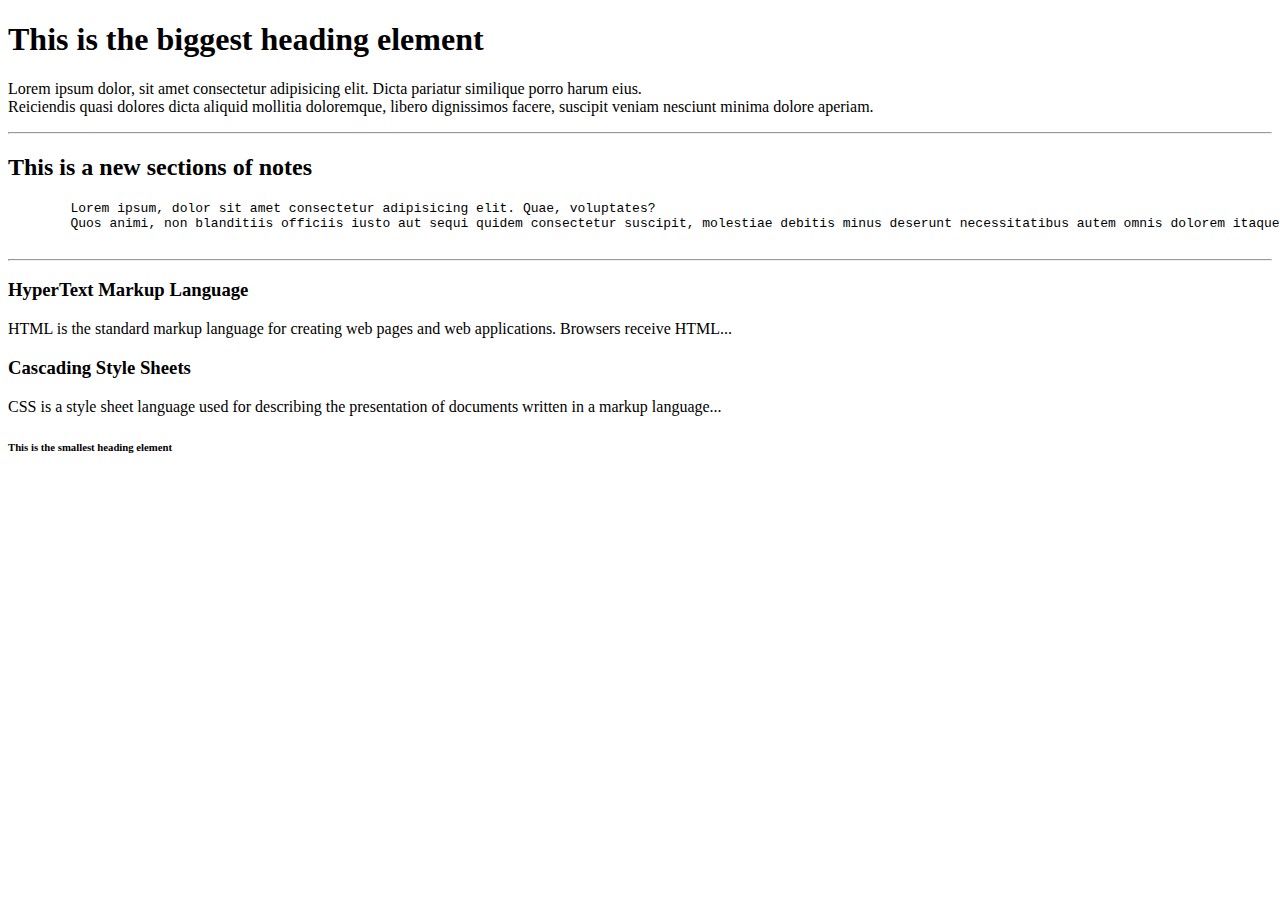
<file: module307-html/2024-02-08-html/index.html>
<!DOCTYPE html>
<html lang="en">
<head>
    <meta charset="UTF-8">
    <meta name="viewport" content="width=device-width, initial-scale=1.0">
    <title>HTML elements</title>
</head>
<body>
   <h1>This is the biggest heading element</h1> 

   <p>Lorem ipsum dolor, sit amet consectetur adipisicing elit. Dicta pariatur similique porro harum eius. <br/> 
    Reiciendis quasi dolores dicta aliquid mollitia doloremque, libero dignissimos facere, suscipit veniam nesciunt minima dolore aperiam.</p>
   <hr/>

    <h2>This is a new sections of notes</h2>
    <!-- This is how you make comments within your code-->
    <pre>
        Lorem ipsum, dolor sit amet consectetur adipisicing elit. Quae, voluptates? 
        Quos animi, non blanditiis officiis iusto aut sequi quidem consectetur suscipit, molestiae debitis minus deserunt necessitatibus autem omnis dolorem itaque?
    </pre>

    <hr/>
    <section>
        <h3>HyperText Markup Language</h3>
            <p>HTML is the standard markup language for creating web pages and web applications. Browsers receive HTML...</p>
        </section>

        <section>
            <h3>Cascading Style Sheets</h3>
            <p>CSS is a style sheet language used for describing the presentation of documents written in a markup language...</p>
    </section>



   <h6>This is the smallest heading element</h6>
</body>
</html>
</file>
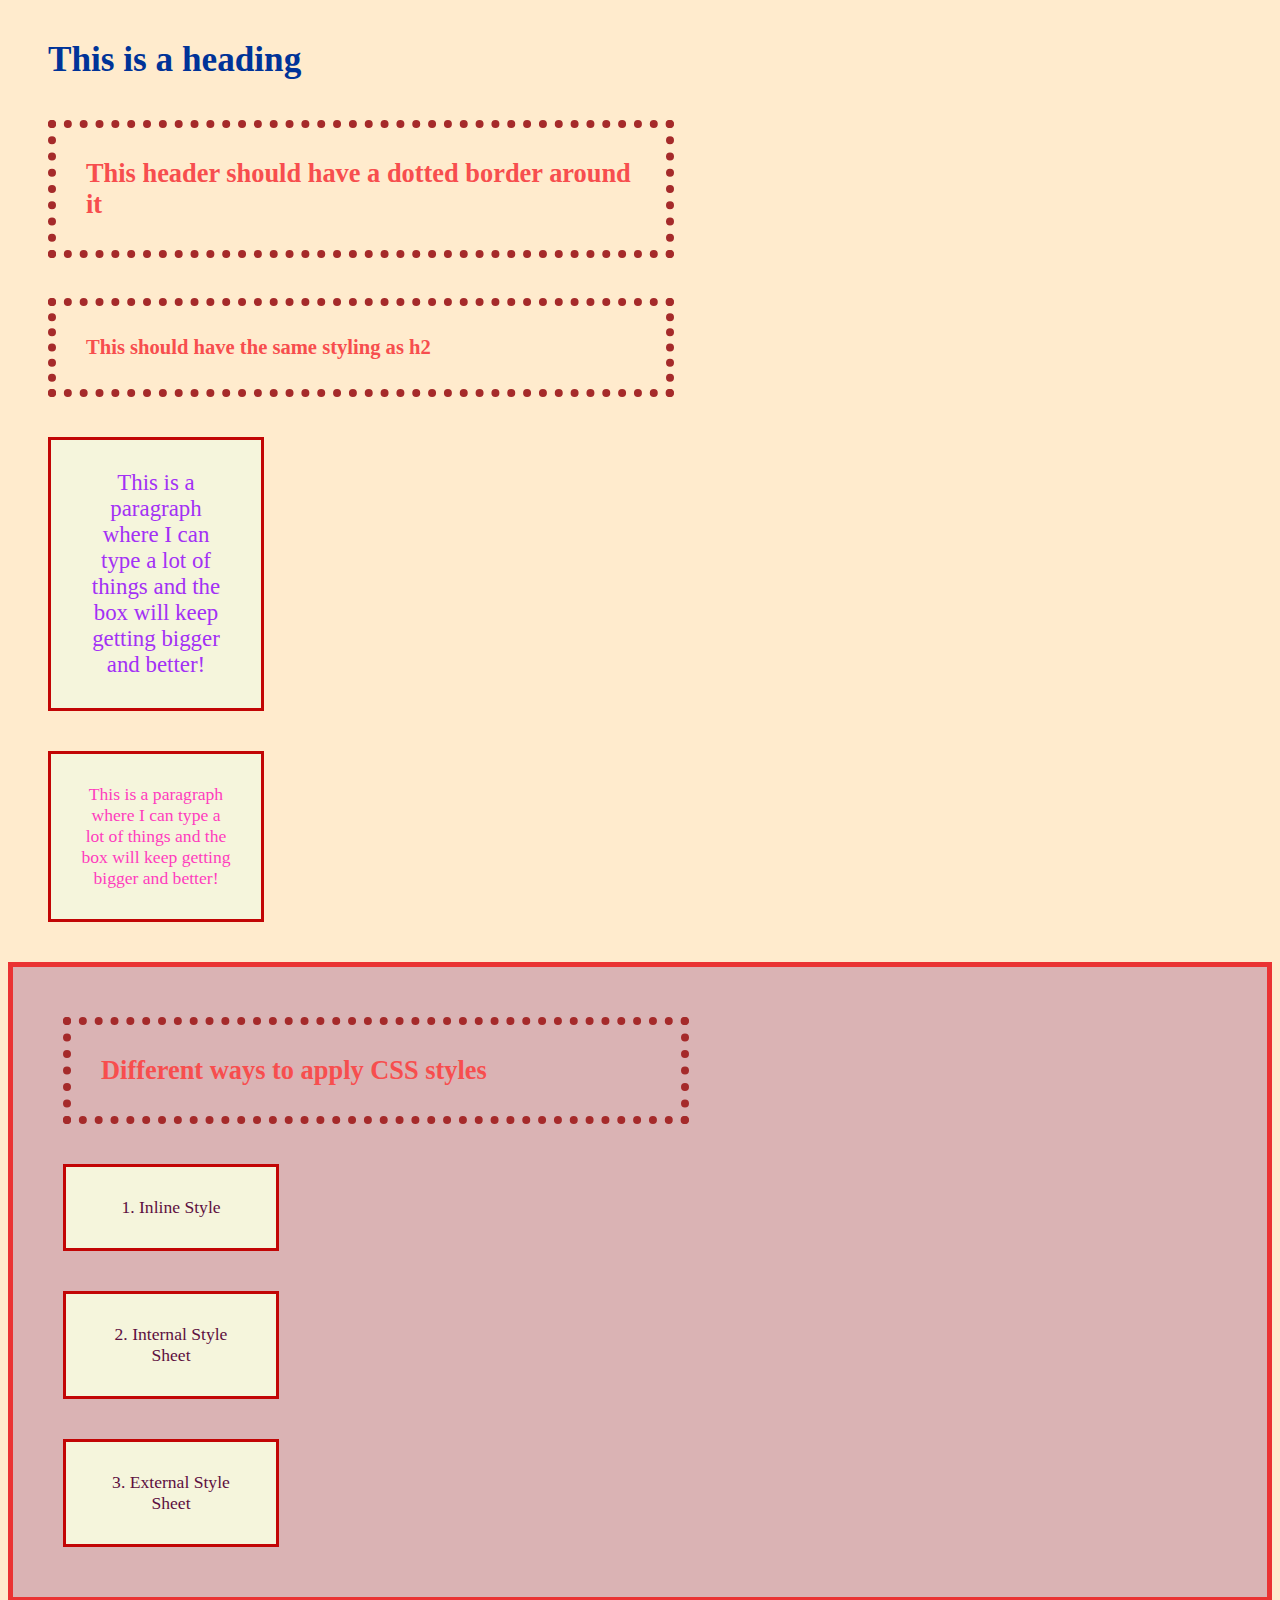
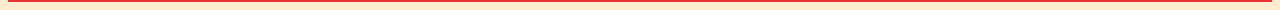
<file: module307-html/2024-02-09-html-css/index.html>
<!DOCTYPE html>
<html lang="en">
<head>
    <meta charset="UTF-8">
    <meta name="viewport" content="width=device-width, initial-scale=1.0">
    <link rel="stylesheet" href="./styles/style.css">
    <title>CSS Introduction</title>
    <style>
        /* NOTES HERE: */
        /* id = # , class = . */

        h2, h3 {
            color: rgb(247, 78, 78);
            border-width: 8px;
            border-style: dotted;
            border-color: brown;
            margin: 40px;
            width: 550px;
            padding: 30px;
        }

        p {
        color: rgb(163, 49, 245);
        background-color: beige;
        padding: 30px; 
        border: 3px solid rgb(194, 5, 5);
        margin: 40px;
        width: 150px;
        text-align: center;}
    </style>

</head>
<body>

    <h1>This is a heading</h1>
    <h2> This header should have a dotted border around it</h2>
    <h3>This should have the same styling as h2</h3>
    <p id="intro">This is a paragraph where I can type a lot of things and the box will
        keep getting bigger and better!
    </p> 

    <p class="colorful">This is a paragraph where I can type a lot of things and the box will
        keep getting bigger and better!
    </p> 

    <section>
        <h2> Different ways to apply CSS styles</h2>
        <p> 1. Inline Style </p>
        <p> 2. Internal Style Sheet</p>
        <p> 3. External Style Sheet</p>
    </section>

</body>
</html>
</file>
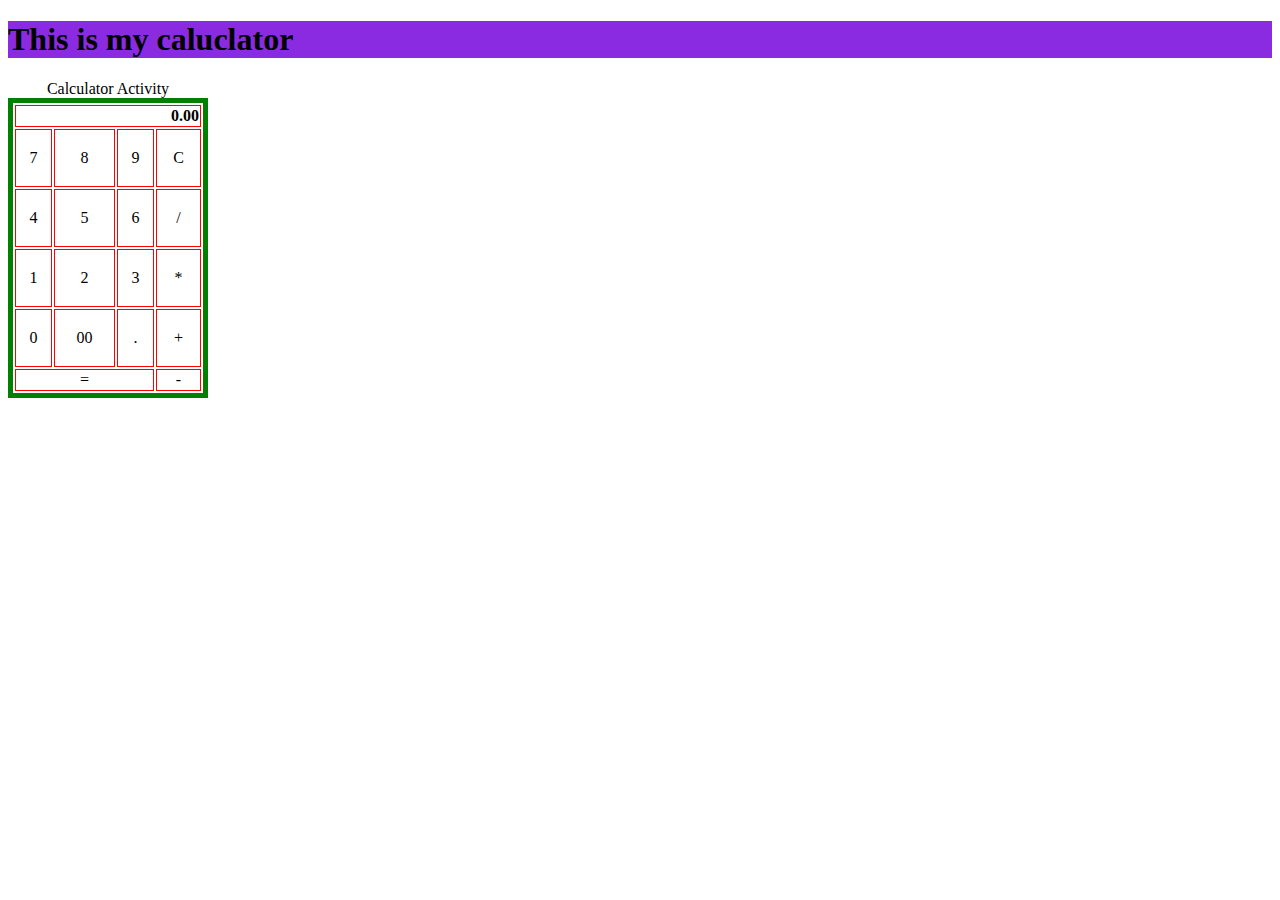
<file: module307-html/2024-02-12-calculator/index.html>
<!DOCTYPE html>
<html lang="en">

<head>
    <meta charset="UTF-8">
    <meta name="viewport" content="width=device-width, initial-scale=1.0">
    <title>Calculator Activity</title>
    <link rel="stylesheet" href="./styles/style.css">
</head>

<body>
    <h1>This is my caluclator</h1>
    <table>
        <caption>Calculator Activity</caption>
        <thead>
            <tr>
                <th colspan="4">0.00</th>
            </tr>
        </thead>
        <tbody>
            <tr>
                <td>7</td>
                <td>8</td>
                <td>9</td>
                <td>C</td>
            </tr>
            <tr>
                <td>4</td>
                <td>5</td>
                <td>6</td>
                <td>/</td>
            </tr>
            <tr>
                <td>1</td>
                <td>2</td>
                <td>3</td>
                <td>*</td>
            </tr>
            <tr>
                <td>0</td>
                <td>00</td>
                <td>.</td>
                <td>+</td>
            </tr>
        </tbody>
        <tfoot>
            <tr>
                <td colspan="3">=</td>
                <td>-</td>
            </tr>
        </tfoot>
    </table>
</body>

</html>
</file>
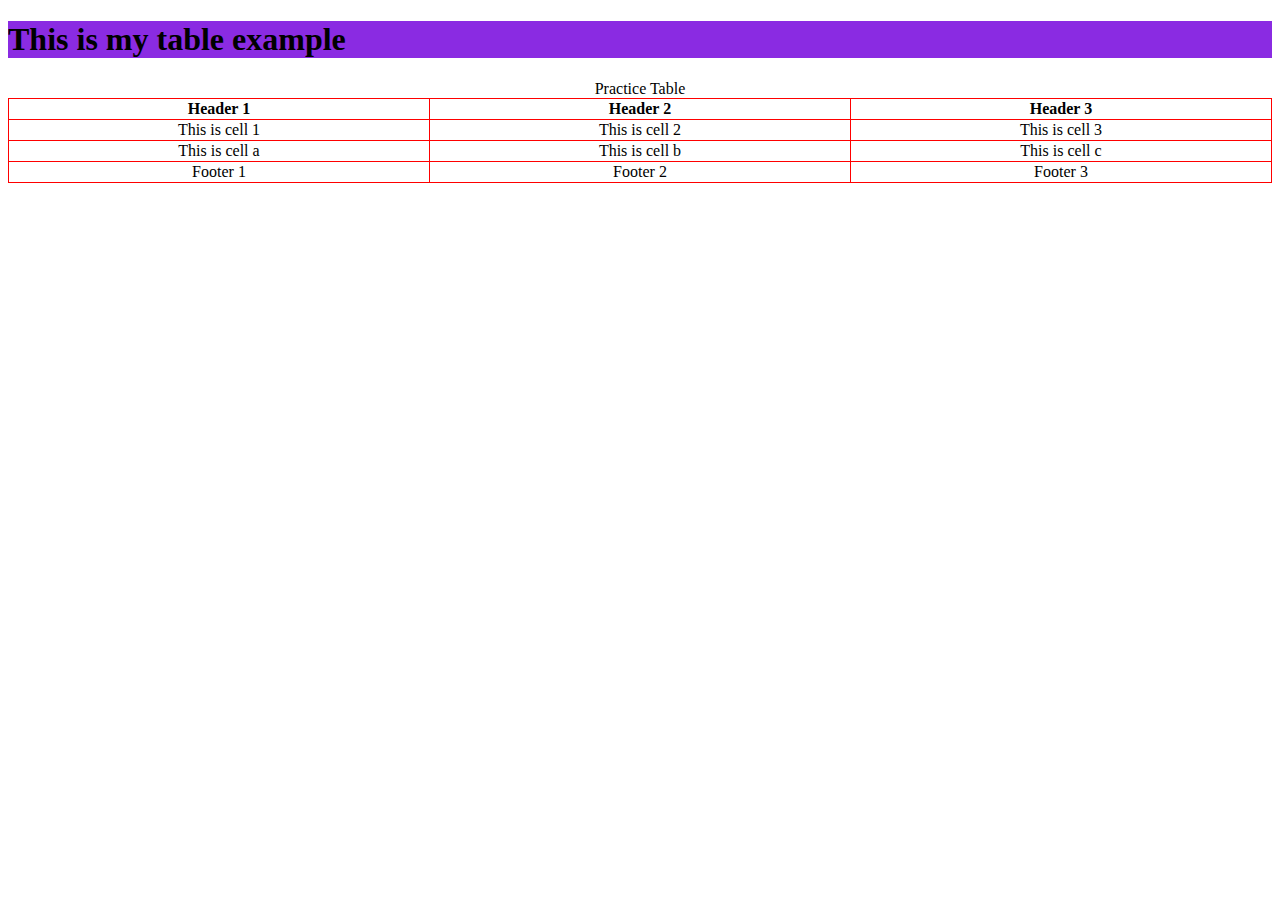
<file: module307-html/2024-02-12-html-tables/index.html>
<!DOCTYPE html>
<html lang="en">

<head>
    <meta charset="UTF-8">
    <meta name="viewport" content="width=device-width, initial-scale=1.0">
    <title>Table Example</title>
    <link rel="stylesheet" href="./styles/style.css">
</head>

<body>
    <h1>This is my table example</h1>
    <table>
        <caption>Practice Table</caption>
        <thead>
            <tr>
                <th>Header 1</th>
                <th>Header 2</th>
                <th>Header 3</th>
            </tr>
        </thead>
        <tbody>
            <tr>
                <td>This is cell 1</td>
                <td>This is cell 2</td>
                <td>This is cell 3</td>
            </tr>
            <tr>
                <td>This is cell a</td>
                <td>This is cell b</td>
                <td>This is cell c</td>
            </tr>
        </tbody>
        <tfoot>
            <tr>
                <td>Footer 1</td>
                <td>Footer 2</td>
                <td>Footer 3</td>
            </tr>
        </tfoot>
    </table>
</body>

</html>
</file>
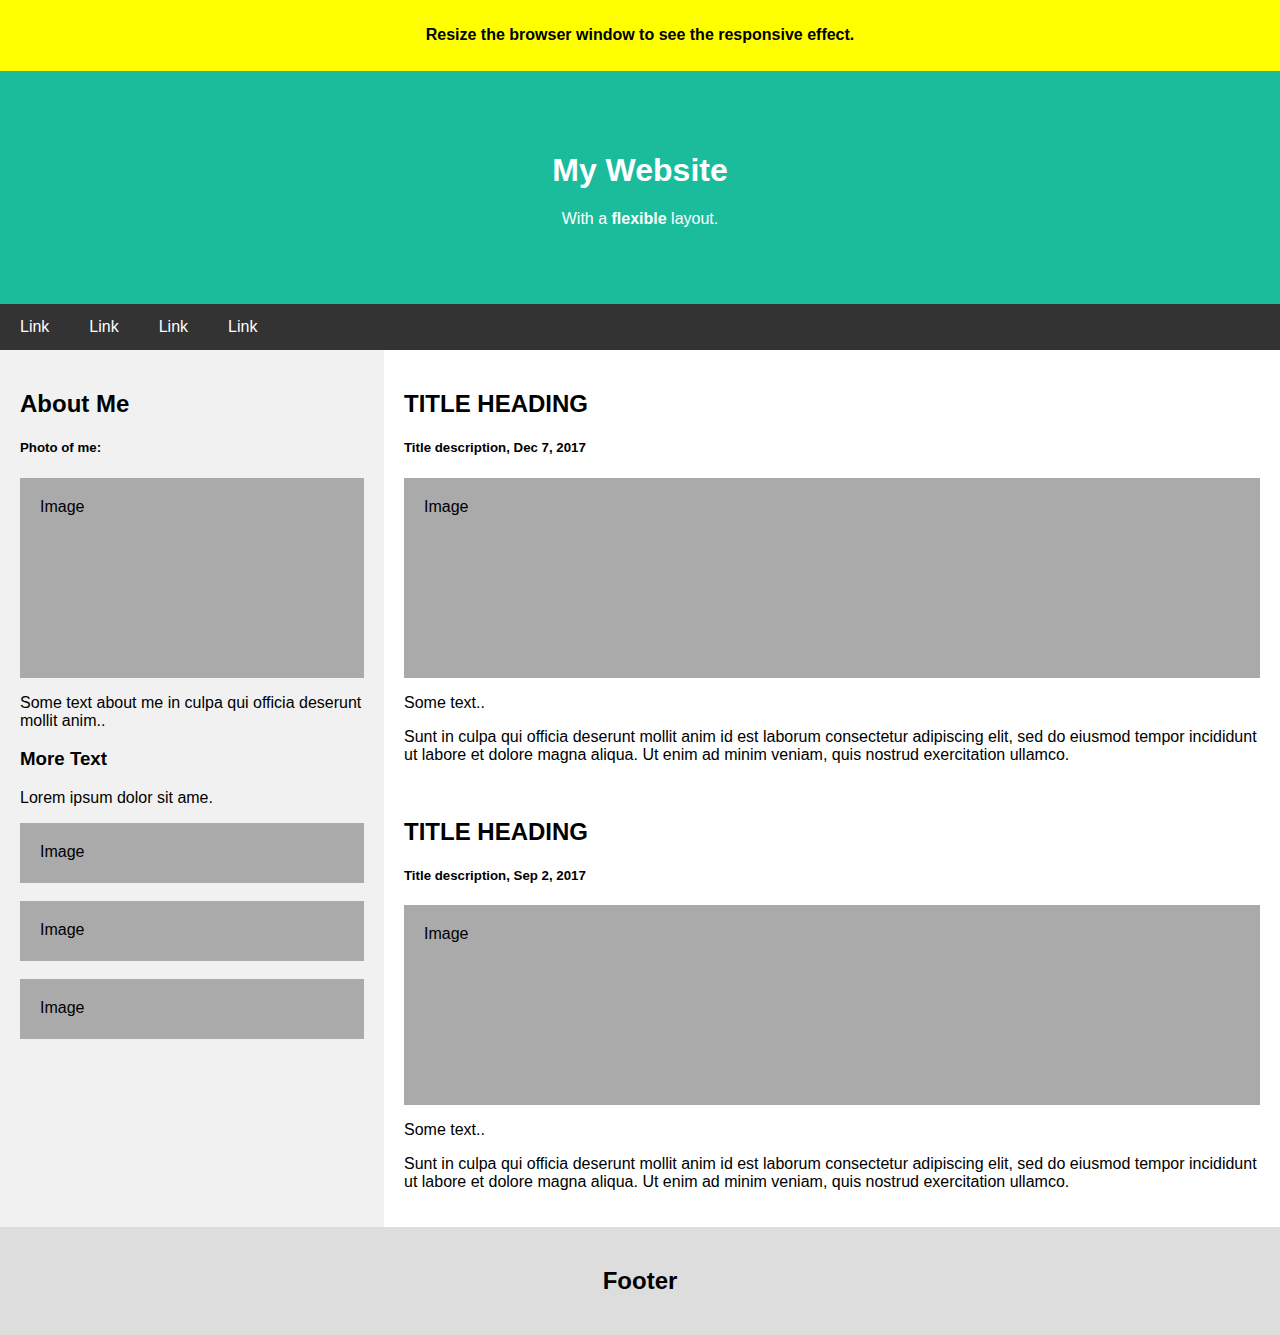
<file: module307-html/2024-02-15-responsive-design/responsive-website/index.html>
<!DOCTYPE html>
<html>
<head>
<title>Page Title</title>
<meta charset="UTF-8">
<meta name="viewport" content="width=device-width, initial-scale=1">
<style>
* {
  box-sizing: border-box;
}

/* Style the body */
body {
  font-family: Arial;
  margin: 0;
}

/* Header/logo Title */
.header {
  padding: 60px;
  text-align: center;
  background: #1abc9c;
  color: white;
}

/* Style the top navigation bar */
.navbar {
  display: flex;
  background-color: #333;
}

/* Style the navigation bar links */
.navbar a {
  color: white;
  padding: 14px 20px;
  text-decoration: none;
  text-align: center;
}

/* Change color on hover */
.navbar a:hover {
  background-color: #ddd;
  color: black;
}

/* Column container */
.row {  
  display: flex;
  flex-wrap: wrap;
}

/* Create two unequal columns that sits next to each other */
/* Sidebar/left column */
.side {
  flex: 30%;
  background-color: #f1f1f1;
  padding: 20px;
}

/* Main column */
.main {
  flex: 70%;
  background-color: white;
  padding: 20px;
}

/* Fake image, just for this example */
.fakeimg {
  background-color: #aaa;
  width: 100%;
  padding: 20px;
}

/* Footer */
.footer {
  padding: 20px;
  text-align: center;
  background: #ddd;
}

/* Responsive layout - when the screen is less than 700px wide, make the two columns stack on top of each other instead of next to each other */
@media screen and (max-width: 700px) {
  .row, .navbar {   
    flex-direction: column;
  }
}
</style>
</head>
<body>

<!-- Note -->
<div style="background:yellow;padding:5px">
  <h4 style="text-align:center">Resize the browser window to see the responsive effect.</h4>
</div>

<!-- Header -->
<div class="header">
  <h1>My Website</h1>
  <p>With a <b>flexible</b> layout.</p>
</div>

<!-- Navigation Bar -->
<div class="navbar">
  <a href="#">Link</a>
  <a href="#">Link</a>
  <a href="#">Link</a>
  <a href="#">Link</a>
</div>

<!-- The flexible grid (content) -->
<div class="row">
  <div class="side">
    <h2>About Me</h2>
    <h5>Photo of me:</h5>
    <div class="fakeimg" style="height:200px;">Image</div>
    <p>Some text about me in culpa qui officia deserunt mollit anim..</p>
    <h3>More Text</h3>
    <p>Lorem ipsum dolor sit ame.</p>
    <div class="fakeimg" style="height:60px;">Image</div><br>
    <div class="fakeimg" style="height:60px;">Image</div><br>
    <div class="fakeimg" style="height:60px;">Image</div>
  </div>
  <div class="main">
    <h2>TITLE HEADING</h2>
    <h5>Title description, Dec 7, 2017</h5>
    <div class="fakeimg" style="height:200px;">Image</div>
    <p>Some text..</p>
    <p>Sunt in culpa qui officia deserunt mollit anim id est laborum consectetur adipiscing elit, sed do eiusmod tempor incididunt ut labore et dolore magna aliqua. Ut enim ad minim veniam, quis nostrud exercitation ullamco.</p>
    <br>
    <h2>TITLE HEADING</h2>
    <h5>Title description, Sep 2, 2017</h5>
    <div class="fakeimg" style="height:200px;">Image</div>
    <p>Some text..</p>
    <p>Sunt in culpa qui officia deserunt mollit anim id est laborum consectetur adipiscing elit, sed do eiusmod tempor incididunt ut labore et dolore magna aliqua. Ut enim ad minim veniam, quis nostrud exercitation ullamco.</p>
  </div>
</div>

<!-- Footer -->
<div class="footer">
  <h2>Footer</h2>
</div>

</body>
</html>
</file>
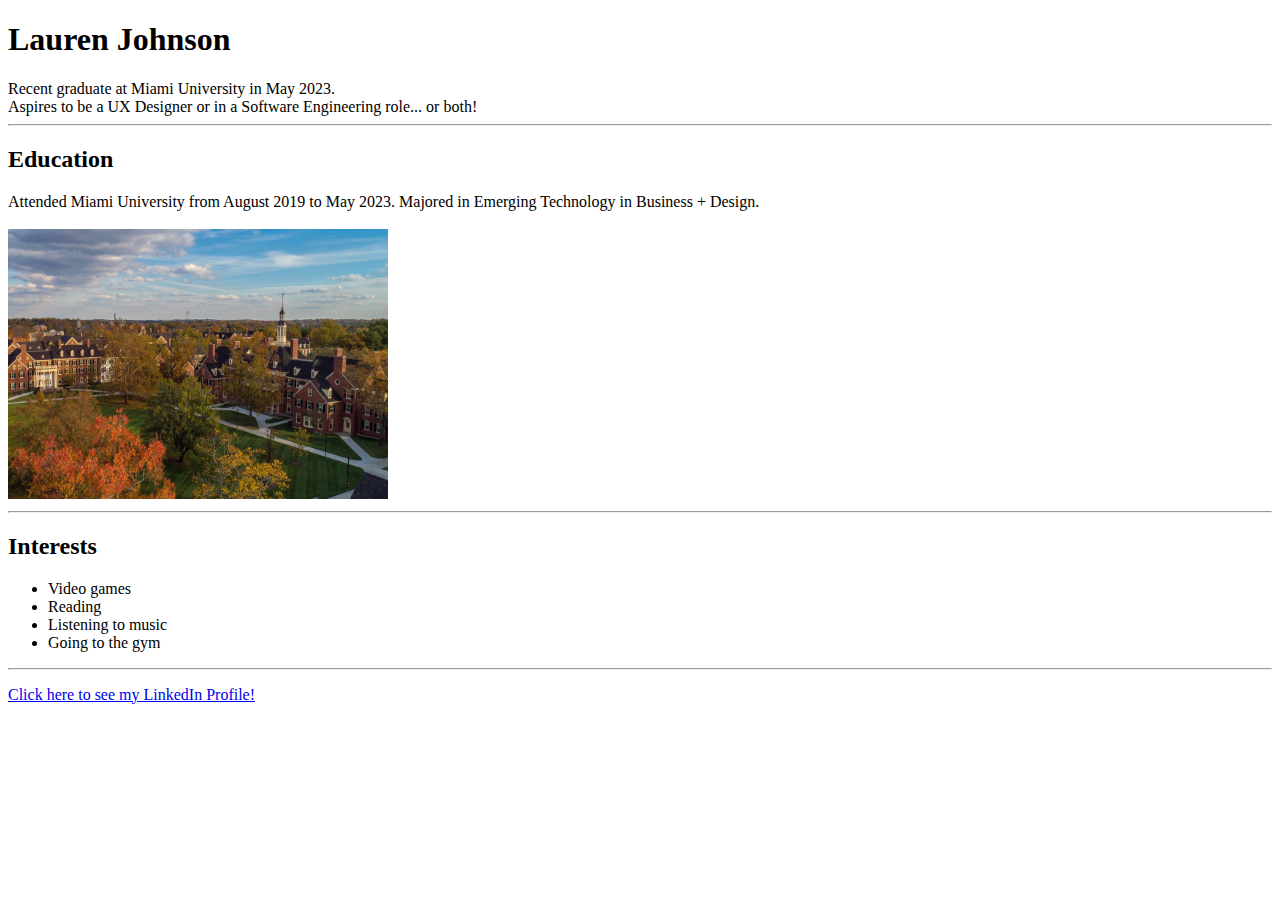
<file: module307-html/2024-02-08-html/index_resume.html>
<!DOCTYPE html>
<html lang="en">
<head>
    <meta charset="UTF-8">
    <meta name="viewport" content="width=device-width, initial-scale=1.0">
    <title>Lauren Johnson's Resume</title>
</head>
<body>
    <h1>Lauren Johnson</h1>
        Recent graduate at Miami University in May 2023. <br/> Aspires to be a UX Designer or in a Software Engineering role... or both!
        <hr/>
        <h2>Education</h2>
        Attended Miami University from August 2019 to May 2023. Majored in Emerging Technology in Business + Design. <br/> <br/>
        <img src="miamiuniversity.jpg" alt="Miami University campus" width="380" height="270">
        <hr/>
        <h2>Interests</h2>
        <ul>
            <li>Video games</li>
            <li>Reading</li>
            <li>Listening to music</li>
            <li>Going to the gym</li>
        </ul>
        <hr/>

        <p><a href="https://www.linkedin.com/in/lauren-01-johnson/">Click here to see my LinkedIn Profile!</a></p>

</body>
</html>
</file>
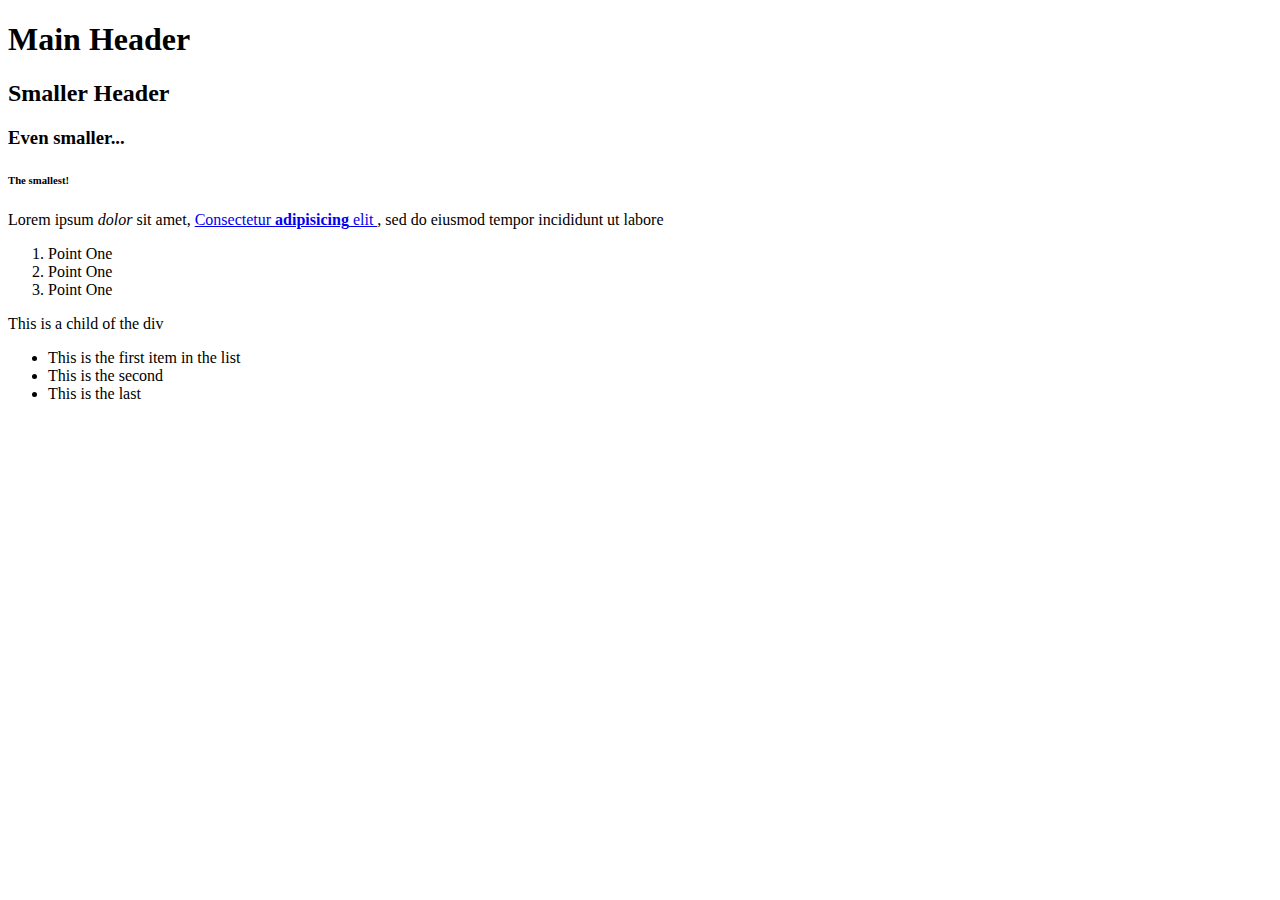
<file: module307-html/2024-02-08-html/index_save.html>
<!DOCTYPE html>
<html lang="en">

<head>
    <meta charset="UTF-8">
    <meta name="viewport" content="width=device-width, initial-scale=1.0">
    <title>My first page</title>
</head>

<body>
    <h1>Main Header</h1>
    <h2>Smaller Header</h2>
    <h3>Even smaller...</h3>
    <h6>The smallest!</h6>
    <p>
        Lorem ipsum <em>dolor</em> sit amet,
        <a href="#">
            Consectetur <strong>adipisicing</strong> elit
        </a>
        , sed do eiusmod
        tempor incididunt ut labore
    </p>
    <ol>
        <li>Point One</li>
        <li>Point One</li>
        <li>Point One</li>
    </ol>

    <div>
        <p>This is a child of the div</p>
        <ul>
        <li>This is the first item in the list</li>
        <li>This is the second</li>
        <li>This is the last</li>
        </ul>
    </div>

</body>

</html>
</file>
<file: module307-html/2024-02-09-html-css/styles/style.css>
body {
        background-color: blanchedalmond;
        color: black;
        font-size: 1.1em;
    }
    h1 {
        color: rgb(0, 51, 152);
        margin: 40px;
    }

    #intro {
        font-size: 1.3em;
    }
    .colorful {
        color: rgb(255, 61, 190);
    }
    
    section { 
        border: 5px solid rgb(234, 51, 51); 
        padding: 10px; 
        background-color: rgb(218, 179, 180); 
    }

    section p {
        color: rgb(93, 15, 63);
    }
</file>
<file: module307-html/2024-02-12-calculator/styles/style.css>
h1 {
    background-color: blueviolet;
}

table {
    width: 200px;
    height: 300px;
    text-align: center;
    border: 5px solid green;
 }
 
 td, th {
    border: 1px solid red;
 }

th {
    text-align: right;
    
}

 
 td:hover {
    background-color: lightcoral;
    color: white;
 }
</file>
<file: module307-html/2024-02-12-html-tables/styles/style.css>
h1 {
    background-color: blueviolet;
}

td, th {
    border: 1px solid red;
}

table {
    border-collapse: collapse;
    width: 100%;
    text-align: center;
}
</file>
